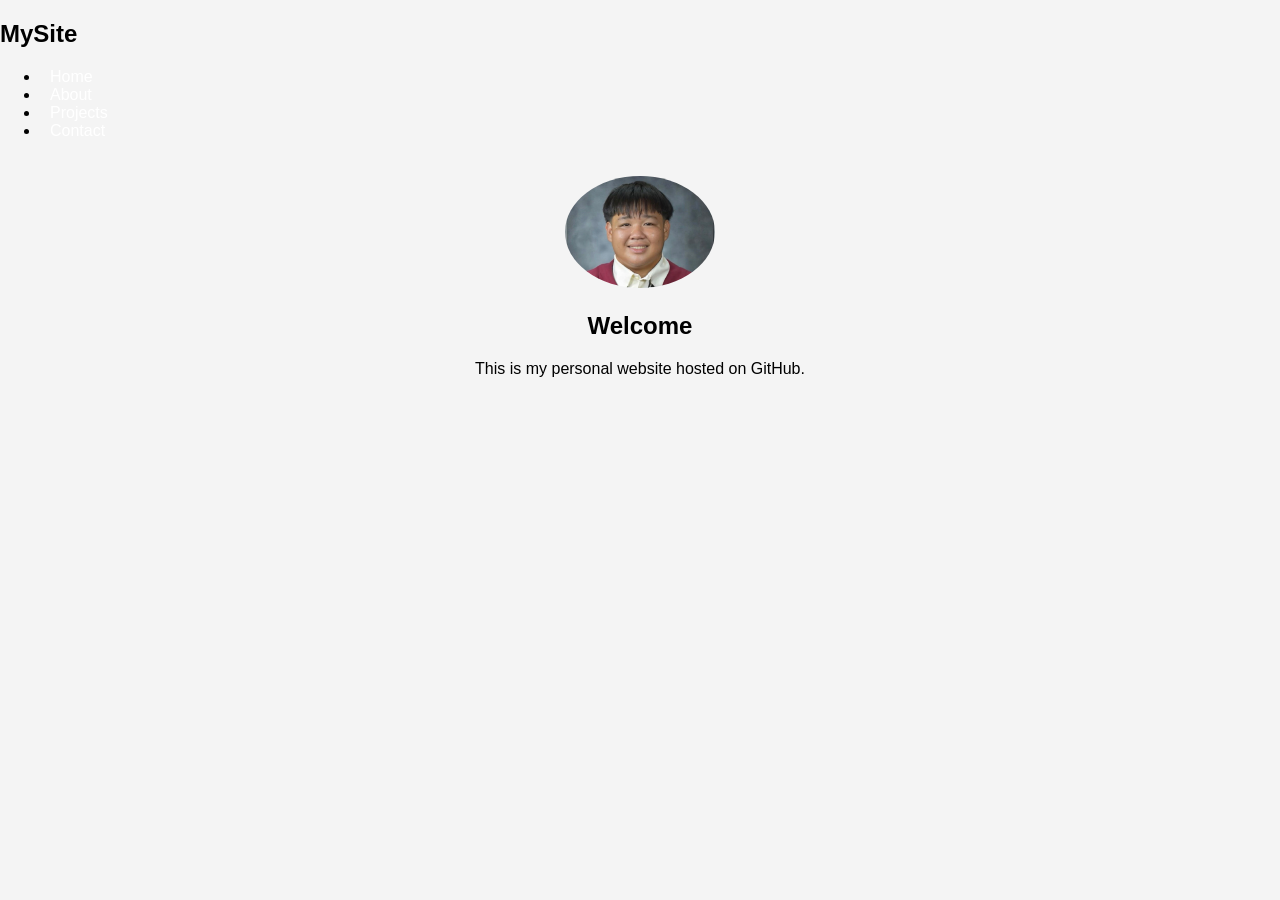
<file: index.html>
<!DOCTYPE html>
<html>
<head>
    <title>My Website</title>
    <link rel="stylesheet" href="style.css">
</head>
<body>

<nav>
    <h2>MySite</h2>
    <ul>
        <li><a href="index.html">Home</a></li>
        <li><a href="about.html">About</a></li>
        <li><a href="projects.html">Projects</a></li>
        <li><a href="contact.html">Contact</a></li>
    </ul>
</nav>

<section class="home">
    <img src="profile.jpg" alt="Profile">
    <h1>Welcome</h1>
    <p>This is my personal website hosted on GitHub.</p>
</section>

</body>
</html>
</file>
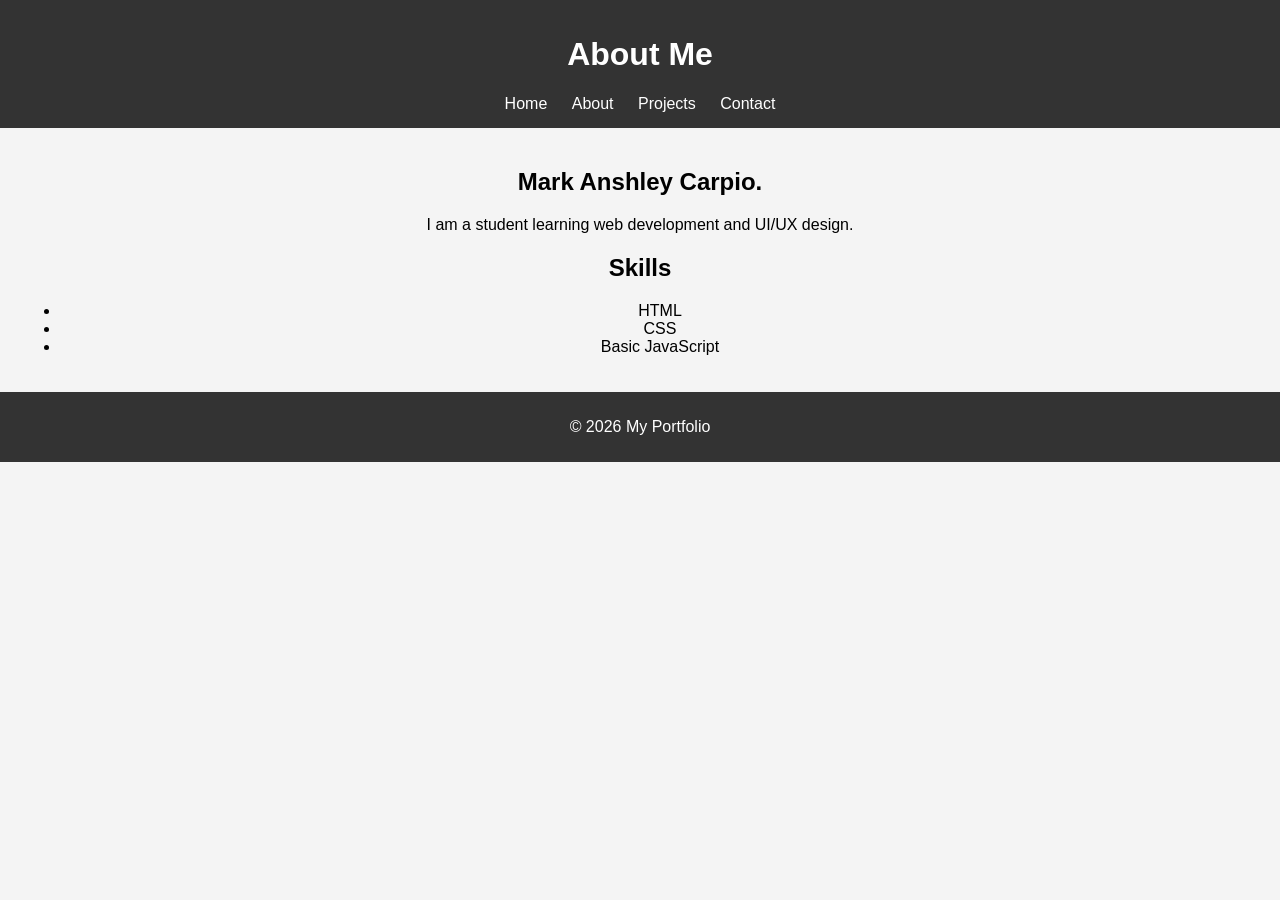
<file: about.html>
<!DOCTYPE html>
<html lang="en">
<head>
    <meta charset="UTF-8">
    <title>About Me</title>
    <link rel="stylesheet" href="style.css">
</head>
<body>

<header>
    <h1>About Me</h1>
    <nav>
        <a href="index.html">Home</a>
        <a href="about.html">About</a>
        <a href="projects.html">Projects</a>
        <a href="contact.html">Contact</a>
    </nav>
</header>

<section>
    <h2>Mark Anshley Carpio.</h2>
    <p>I am a student learning web development and UI/UX design.</p>

    <h2>Skills</h2>
    <ul>
        <li>HTML</li>
        <li>CSS</li>
        <li>Basic JavaScript</li>
    </ul>
</section>

<footer>
    <p>© 2026 My Portfolio</p>
</footer>

</body>
</html>
</file>
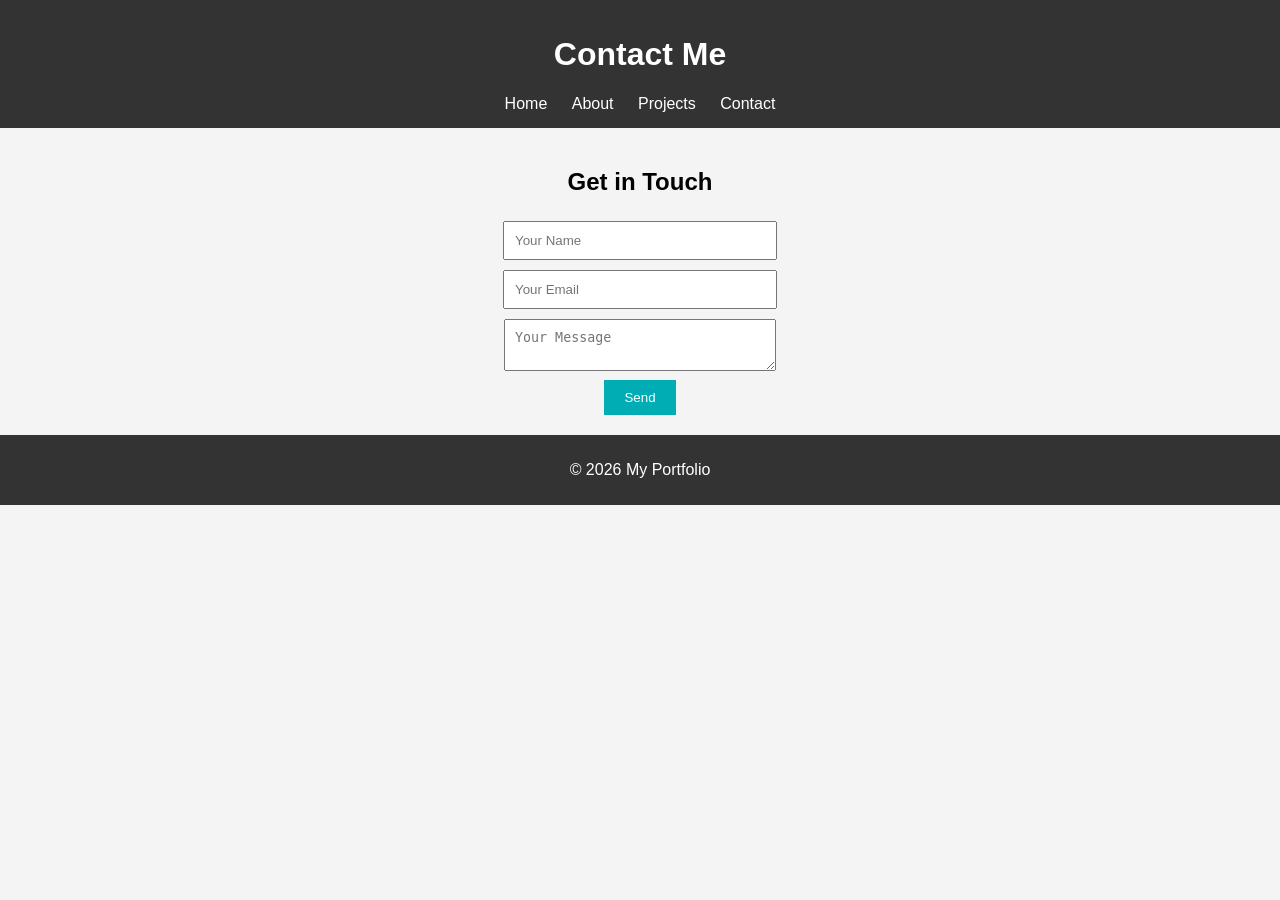
<file: contact.html>
<!DOCTYPE html>
<html lang="en">
<head>
    <meta charset="UTF-8">
    <title>Contact</title>
    <link rel="stylesheet" href="style.css">
</head>
<body>

<header>
    <h1>Contact Me</h1>
    <nav>
        <a href="index.html">Home</a>
        <a href="about.html">About</a>
        <a href="projects.html">Projects</a>
        <a href="contact.html">Contact</a>
    </nav>
</header>

<section>
    <h2>Get in Touch</h2>

    <form>
        <input type="text" placeholder="Your Name" required><br>
        <input type="email" placeholder="Your Email" required><br>
        <textarea placeholder="Your Message"></textarea><br>
        <button type="submit">Send</button>
    </form>
</section>

<footer>
    <p>© 2026 My Portfolio</p>
</footer>

</body>
</html>
</file>
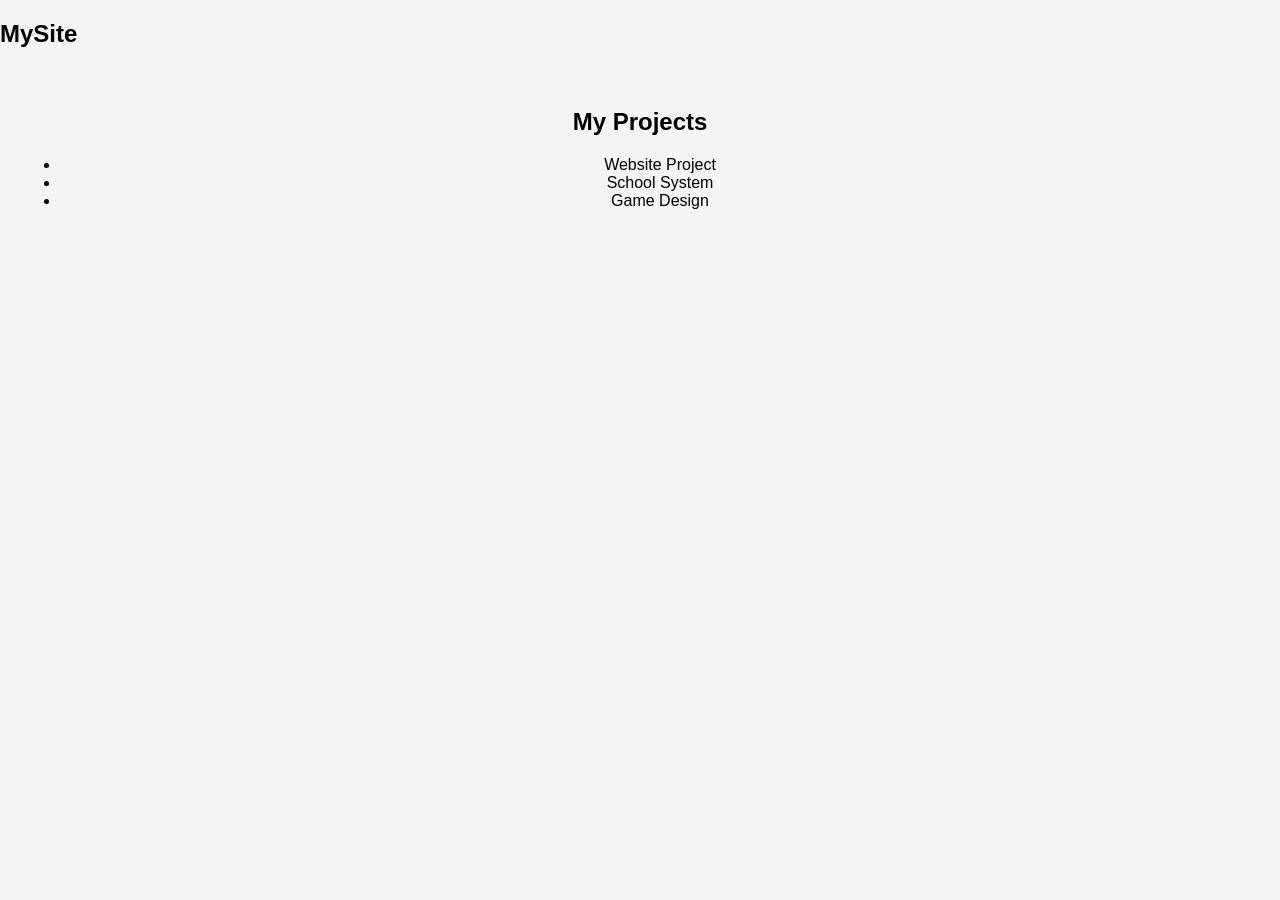
<file: project.html>
<!DOCTYPE html>
<html>
<head>
    <title>Projects</title>
    <link rel="stylesheet" href="style.css">
</head>
<body>

<nav>
    <h2>MySite</h2>
</nav>

<section>
    <h1>My Projects</h1>
    <ul>
        <li>Website Project</li>
        <li>School System</li>
        <li>Game Design</li>
    </ul>
</section>

</body>
</html>
</file>
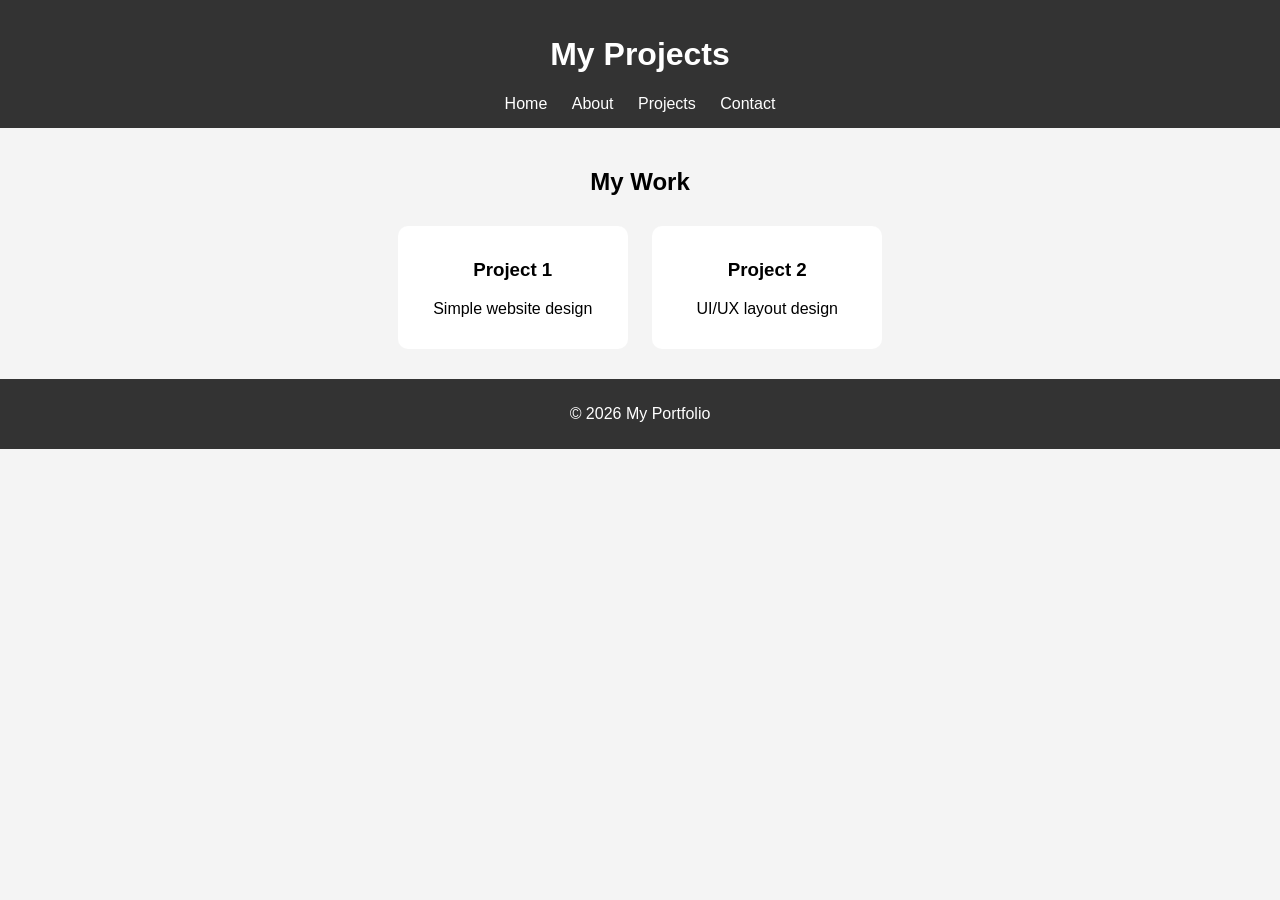
<file: projects.html>
<!DOCTYPE html>
<html lang="en">
<head>
    <meta charset="UTF-8">
    <title>Projects</title>
    <link rel="stylesheet" href="style.css">
</head>
<body>

<header>
    <h1>My Projects</h1>
    <nav>
        <a href="index.html">Home</a>
        <a href="about.html">About</a>
        <a href="projects.html">Projects</a>
        <a href="contact.html">Contact</a>
    </nav>
</header>

<section>
    <h2>My Work</h2>

    <div class="card">
        <h3>Project 1</h3>
        <p>Simple website design</p>
    </div>

    <div class="card">
        <h3>Project 2</h3>
        <p>UI/UX layout design</p>
    </div>

</section>

<footer>
    <p>© 2026 My Portfolio</p>
</footer>

</body>
</html>
</file>
<file: style.css>
body {
    font-family: Arial, sans-serif;
    margin: 0;
    background: #f4f4f4;
}

header {
    background: #333;
    color: white;
    padding: 15px;
    text-align: center;
}

nav a {
    color: white;
    margin: 0 10px;
    text-decoration: none;
}

nav a:hover {
    color: #00adb5;
}

section {
    padding: 20px;
    text-align: center;
}

.home img {
    width: 150px;
    border-radius: 50%;
}

.card {
    background: white;
    padding: 15px;
    margin: 10px;
    border-radius: 10px;
    display: inline-block;
    width: 200px;
}

form input, form textarea {
    width: 250px;
    padding: 10px;
    margin: 5px;
}

button {
    padding: 10px 20px;
    background: #00adb5;
    color: white;
    border: none;
    cursor: pointer;
}

footer {
    background: #333;
    color: white;
    text-align: center;
    padding: 10px;
}body {
    font-family: Arial, sans-serif;
    margin: 0;
    background: #f4f4f4;
}

header {
    background: #333;
    color: white;
    padding: 15px;
    text-align: center;
}

nav a {
    color: white;
    margin: 0 10px;
    text-decoration: none;
}

nav a:hover {
    color: #00adb5;
}

section {
    padding: 20px;
    text-align: center;
}

.home img {
    width: 150px;
    border-radius: 50%;
}

.card {
    background: white;
    padding: 15px;
    margin: 10px;
    border-radius: 10px;
    display: inline-block;
    width: 200px;
}

form input, form textarea {
    width: 250px;
    padding: 10px;
    margin: 5px;
}

button {
    padding: 10px 20px;
    background: #00adb5;
    color: white;
    border: none;
    cursor: pointer;
}

footer {
    background: #333;
    color: white;
    text-align: center;
    padding: 10px;
}
</file>
